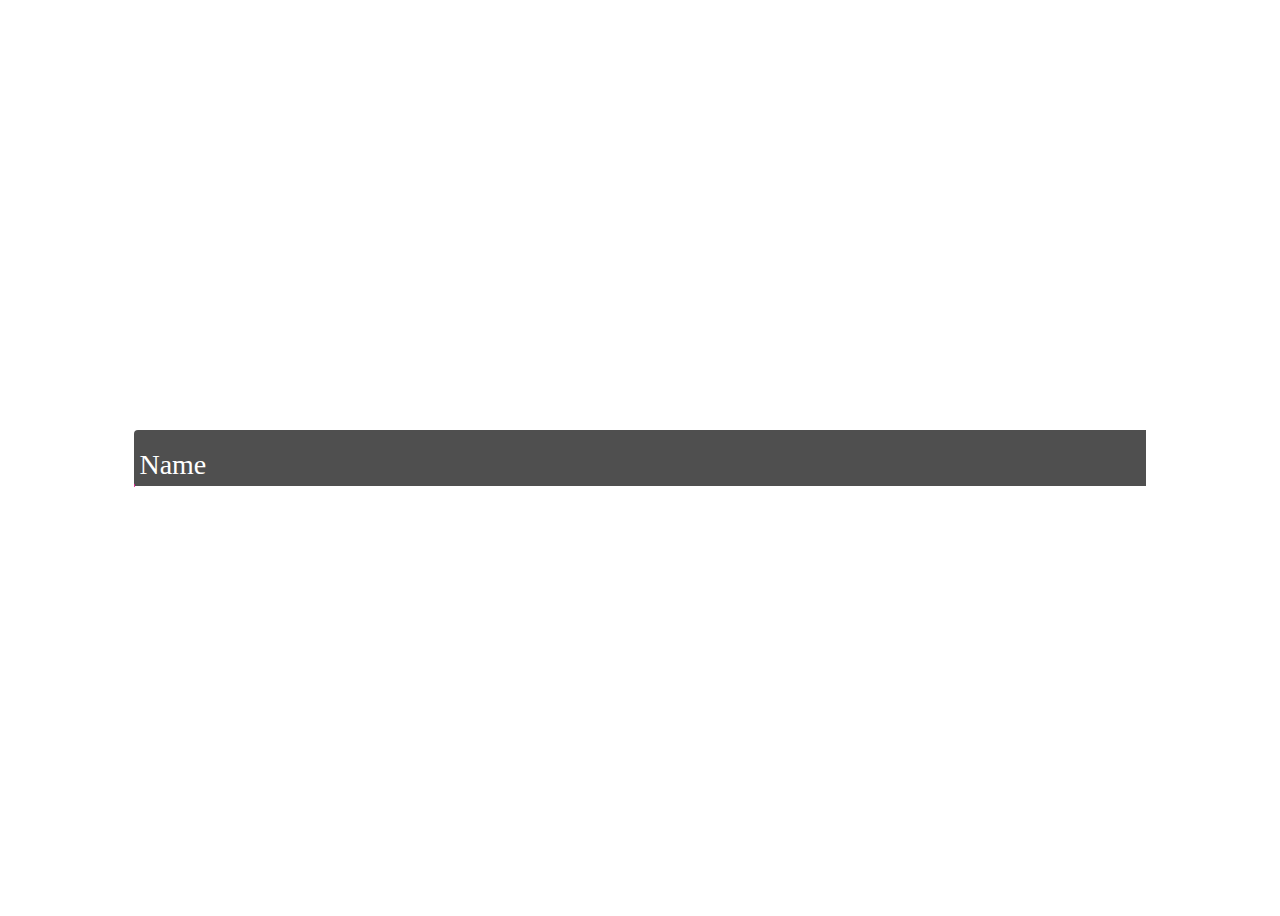
<file: teste.html>
<!DOCTYPE html>
<html lang="en">
<head>
    <meta charset="UTF-8">
    <meta name="viewport" content="width=device-width, initial-scale=1.0">
    <title>Document</title>
</head>
<body>
    <form>
        <input name="name" autocomplete="off" required />
        <label for="name">
          <span>Name</span>
        </label>
      </form>
</body>
</html>

<style>
    body {
  display: flex;
  align-items: center;
  justify-content: center;
  height: 100vh;
}

form {
  overflow: hidden;
  position: relative;
  width: 80%;
}

input {
  color: #fff;
  font-size: 28px;
  width: 100%;
  padding: 20px 5px 5px;
  background-color: #4f4f4f;
  border: none;
  border-radius: 4px;
}

label {
  color: #fff;
  position: absolute;
  left: 0;
  bottom: 0;
  width: 100%;
  height: 100%;
  pointer-events: none;
  border-bottom: 1px solid #ffffff;
}

span {
  position: absolute;
  bottom: 5px;
  left: 5px;
  font-size: 28px;
  transition: all 0.3s ease;
}

label::after {
  content: "";
  position: absolute;
  left: 0;
  bottom: -1px;
  width: 100%;
  height: 100%;
  border-bottom: 3px solid #e0138c;
  transform: translateX(-100%);
  transition: all 0.3s ease;
}

input:focus + label span,
input:valid + label span {
  transform: translateY(-150%);
  font-size: 14px;
  bottom: 10px;
  color: #e0138c;
}

input:focus + label::after,
input:valid + label::after {
  transform: translateX(0%);
}
</style>
</file>
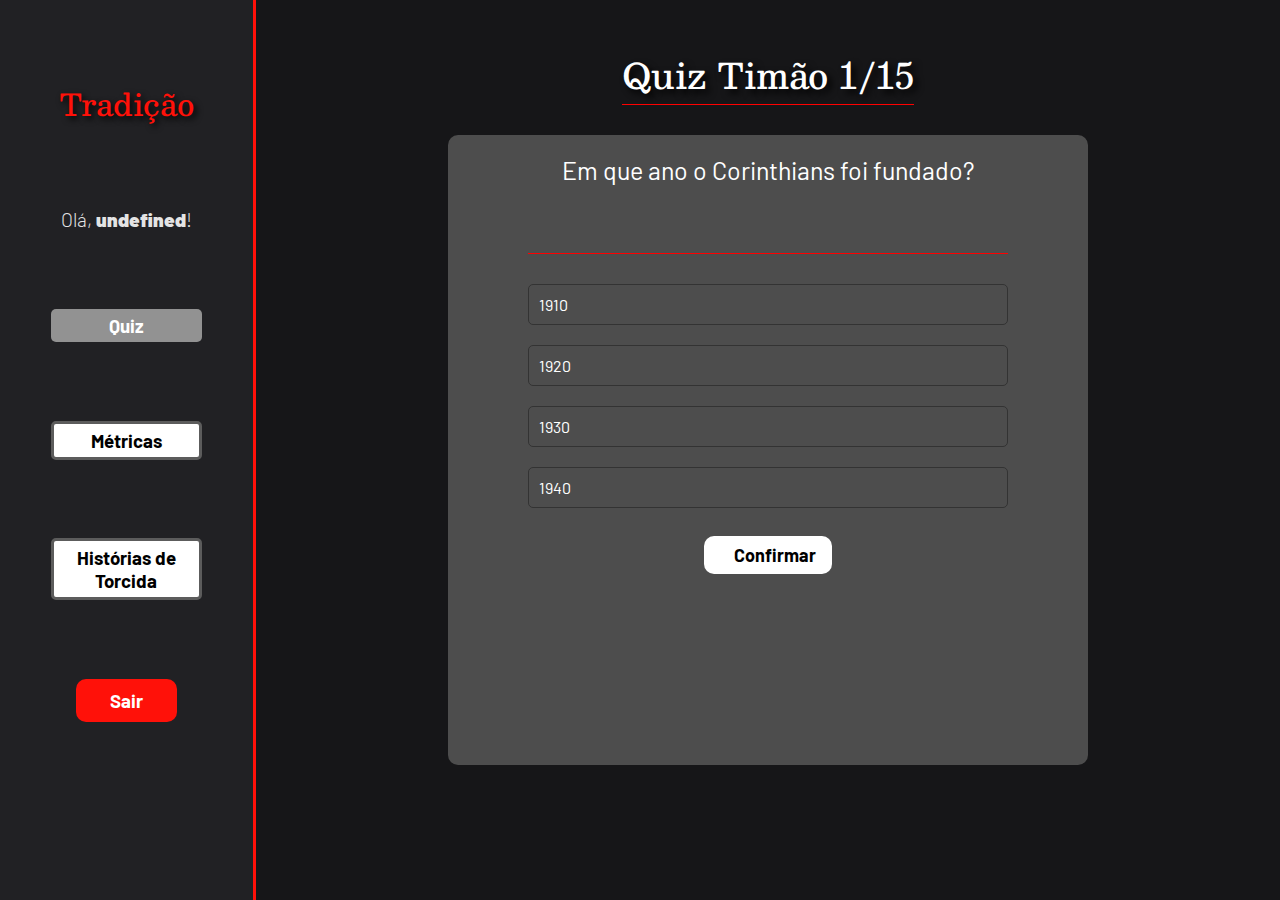
<file: public/dashboard/quiz.html>
<!DOCTYPE html>
<html lang="pt-br">

<head>
    <link rel="shortcut icon" href="https://assets.coingecko.com/coins/images/17998/large/XMRckIDaOnwFhFWEkrOHxrV1JhkI1JM5X4Y6LI5v.png?1696517515" type="image/x-icon">
    <meta charset="UTF-8">
    <meta http-equiv="X-UA-Compatible" content="IE=edge">
    <meta name="viewport" content="width=device-width, initial-scale=1.0">
    <title>Tradição | Quiz</title>


    <link rel="stylesheet" href="../styles/dashboards.css">
    <link rel="stylesheet" href="../styles/estilo.css" />
    <link rel="stylesheet" href="../styles/styleInst.css" />

    <script src="../scripts/sessao.js"></script>
    <script src="../scripts/alerta.js"></script>
    <link rel="preconnect" href="https://fonts.gstatic.com">
    <link
        href="https://fonts.googleapis.com/css2?family=Exo+2:ital,wght@0,100;0,200;0,300;0,400;0,500;0,600;0,700;0,800;0,900;1,100;1,200;1,300;1,400;1,500;1,600;1,700;1,800;1,900&display=swap"
        rel="stylesheet">
</head>

<body>

    <div class="janela">

        <div class="header-left dash-header">

            <h1 class="titulos">Tradição</h1>

            <div class="hello">
                <h3>Olá, <span id="b_usuario">usuário</span>!</h3>
            </div>

            <div class="btn-nav">
                <h3>Quiz</h3>
            </div>

            <div class="btn-nav-white">
                <a href="./metricas.html">
                    <h3>Métricas</h3>
                </a>
            </div>

            <div class="btn-nav-white">
                <a href="./mural.html">
                    <h3>Histórias de Torcida</h3>
                </a>
            </div>

            <div class="btn-logout" onclick="limparSessao()">
                <h3>Sair</h3>
            </div>

        </div>

        <div class="dash">
            <div class="titulos">
                <span id="tituloQuiz">titulo do quiz</span>
            </div>
            <div class="main">
                <div class="container" id="quiz-container">
                    <div class="questao" id="questao">Pergunta X</div>
                    <div class="opcao" onclick="selecionarOpcao(0)">Alternativa 1</div>
                    <div class="opcao" onclick="selecionarOpcao(1)">Alternativa 2</div>
                    <div class="opcao" onclick="selecionarOpcao(2)">Alternativa 3</div>
                    <div class="opcao" onclick="selecionarOpcao(3)">Alternativa 4</div>
                    <button class="btn" onclick="confirmarResposta()">Confirmar</button>
                </div>
                <div id="resultado" style="display: none;"></div>

            </div>

    </div>

</body>

<script>
        b_usuario.innerHTML = sessionStorage.NOME_USUARIO;

        //array lista de questao com diversos objetos dentro 
        //dentro do objeto existe tambem arrays, opcoes e a resposta correta
        const listaQuestoes = [                                
            { questao: "Em que ano o Corinthians foi fundado?", opcoes: ["1910", "1920", "1930", "1940"], respostaCorreta: 0 },
            { questao: "Qual é o estádio do Corinthians?", opcoes: ["Morumbi", "Maracanã", "Neo Química Arena", "Pacaembu"], respostaCorreta: 2 },
            { questao: "Qual é o mascote do Corinthians?", opcoes: ["Urubu", "Gavião", "Leão", "Tigre"], respostaCorreta: 1 },
            { questao: "Em qual cidade o Corinthians foi fundado?", opcoes: ["Rio de Janeiro", "Campinas", "Santos", "São Paulo"], respostaCorreta: 3 },
            { questao: "Quem foi o primeiro ídolo do Corinthians?", opcoes: ["Pelé", "Sócrates", "Neco", "Rivelino"], respostaCorreta: 2 },
            { questao: "Quantos títulos da Libertadores o Corinthians possui?", opcoes: ["0", "1", "2", "3"], respostaCorreta: 1 },
            { questao: "Em que ano o Corinthians conquistou seu primeiro Mundial de Clubes?", opcoes: ["2000", "2012", "2015", "1999"], respostaCorreta: 0 },
            { questao: "Qual é o maior rival do Corinthians?", opcoes: ["São Paulo", "Palmeiras", "Santos", "Flamengo"], respostaCorreta: 1 },
            { questao: "Qual é a cor tradicional do uniforme do Corinthians?", opcoes: ["Verde", "Vermelho", "Preto e Branco", "Azul"], respostaCorreta: 2 },
            { questao: "Qual jogador é conhecido como Doutor e ídolo do Corinthians?", opcoes: ["Sócrates", "Pelé", "Garrincha", "Zico"], respostaCorreta: 0 },
            { questao: "Em que ano o Corinthians foi campeão invicto da Libertadores?", opcoes: ["2000", "2012", "2010", "1999"], respostaCorreta: 1 },
            { questao: "Quem foi o treinador do Corinthians na conquista da Libertadores de 2012?", opcoes: ["Tite", "Luxemburgo", "Muricy", "Felipão"], respostaCorreta: 0 },
            { questao: "Qual destes jogadores nunca jogou no Corinthians?", opcoes: ["Neto", "Tevez", "Romário", "Ronaldo"], respostaCorreta: 2 },
            { questao: "Quantas vezes o Corinthians foi campeão brasileiro até 2024?", opcoes: ["5", "7", "6", "8"], respostaCorreta: 1 },
            { questao: "Qual jogador argentino marcou história com a camisa 10 do Corinthians?", opcoes: ["Maradona", "Tevez", "Verón", "Sorín"], respostaCorreta: 1 }
        ];

        let questaoAtual = 0;
        let qtdAcertos = 0;
        let selectedOpcao = null;
        tituloQuiz.innerHTML = `Quiz Timão ${questaoAtual+1}/${listaQuestoes.length}`

        //funcao para atualizar as questoes
        function attQuestoes() {

            //troca da pergunta de acordo com a questao atual, variavel
            document.getElementById("questao").innerText = listaQuestoes[questaoAtual].questao;

            //capta todos as opcoes do HTML
            const opcoes = document.querySelectorAll(".opcao");

            //percorre todos itens do array opcoes e troca de acordo com a questao atual e remove a classe do selected
            opcoes.forEach((opcao, i) => {
                opcao.innerText = listaQuestoes[questaoAtual].opcoes[i];
                opcao.classList.remove("selected"); 
            });

            selectedOpcao = null; //a cada troca volta a opcao selecionada para nula
        }

        //funcao identifica opcao selecionada e coloca classe para estilização
        function selecionarOpcao(i) {
            const opcoes = document.querySelectorAll(".opcao");

            opcoes.forEach(opcao => opcao.classList.remove("selected")); //percorre as opcoes no html e remove caso outra seja selecionada

            opcoes[i].classList.add("selected");
            selectedOpcao = i; //atribui a opção selecionada
        }

        //funcao que confirma a resposta selecionada
        function confirmarResposta() {
            if (selectedOpcao === null) {
                alert("Escolha uma opção antes de confirmar!");
                return;
            }

            //checa se a opçao selecionada é igual a resposta correta da questao atual
            if (selectedOpcao === listaQuestoes[questaoAtual].respostaCorreta) { 
                qtdAcertos++;
            }

            questaoAtual++; //passando para proxima questao
            tituloQuiz.innerHTML = `Quiz Timão ${questaoAtual+1}/${listaQuestoes.length}`



            if (questaoAtual < listaQuestoes.length) { //checando se há perguntas ainda, caso contrario exibe o resultado
                attQuestoes();
            } else {
                exibirResultado();
            }
        }


        //FUNÇÃO PARA MANDAR PONTOS AO BACKEND
        function cadastrarPontos(pontos) {
        const idUsuario = sessionStorage.ID_USUARIO; 
        sessionStorage.Pontos = pontos //ARMAZENANDO QTD DE PTS DO USUARIO NA SessionStorage
        
        //envia o cadastrar pontos
        fetch("/quiz/cadastrarPontos", {
        method: "POST",
        headers: {
        "Content-Type": "application/json",
        },
        body: JSON.stringify({ pontos: pontos, idUsuario: idUsuario }), //atribuindo valor ao json, pontos
        })
        .then((response) => response.json())
        .then((data) => {
        console.log("QtdAcertos cadastrados com sucesso:", data);
        })
        .catch((error) => {
        console.error("Erro ao cadastrar QtdAcertos:", error);
        });
    };


        function exibirResultado() {
            document.getElementById("quiz-container").style.display = "none"; //some com conteudo do quiz

            //modifica o conteudo do resultado e coloca ele como visivel
            let msg = ''
            let imgSrc = ''

            if(qtdAcertos <=5){
                msg = 'Da para melhorar... | Jogador: Pedro Raul!'
                imgSrc='../assets/imgs/pedroRaul.jpg'
            }else if(qtdAcertos <= 8){
                msg = 'Foi razoável.. | Jogador: Carrillo!'
                imgSrc='../assets/imgs/carrillo.jpg'
            }else if(qtdAcertos <= 11){
                msg = 'Foi muito bem! | Jogador: Romero!'
                imgSrc='../assets/imgs/romero.jpg'
            }else if(qtdAcertos <= 14){
                msg = 'Amassou! | Jogador: Yuri Alberto!'
                imgSrc='../assets/imgs/yuri.jpg'
            }else if(qtdAcertos == 15){
                msg = 'É o melhor de todos! | Jogador: Garroo!'
                imgSrc='../assets/imgs/garro.webp'
            }

            document.getElementById("resultado").innerHTML = `Você acertou ${qtdAcertos} de ${listaQuestoes.length} perguntas!<br>
                                                             <img src= "${imgSrc}"><br>
                                                             ${msg}<br>
                                                            <button class="btn" onclick="window.location.reload()">Refazer quiz</button>`;

            document.getElementById("resultado").style.display = "block"; 

            //cadastra a qtd de acertos, funcao
            cadastrarPontos(qtdAcertos)
            tituloQuiz.innerHTML = `Quiz Timão`
        }

        attQuestoes(); //atualizando questao sempre que é respondido alguma



    
</script>

   



</html>
</file>
<file: public/styles/dashboards.css>
/* pagina mural */

@import url('https://fonts.googleapis.com/css2?family=Barlow:ital,wght@0,100;0,200;0,300;0,400;0,500;0,600;0,700;0,800;0,900;1,100;1,200;1,300;1,400;1,500;1,600;1,700;1,800;1,900&display=swap');

body {
  margin: 0;
  padding: 0;
  
}

.label-captura {
  display: flex;
  justify-content: center;
}


/* pagina historia */
.dash-right .avisos {
  width: 100%;
  color: rgb(255, 255, 255);
  
}

.btns{
  display: flex;
  margin-top: 2vh;
  gap: 20px;
}


.dash-right .avisos .container {
  margin-top: 10vh;
  display: flex;
  flex-direction: column;
  align-items: center;
  gap: 10px;
}

.dash-right .avisos .container .div-form {
  width: 95%;
}

.dash-right .avisos .container .div-form #form_postagem {
  width: 95%;
}

.dash-right .avisos .div-form label {
  width: 95%;
}

.dash-right .avisos .div-form input {
  width: 100%;
  border: 3px solid #4d4d4d;
  color: white;
  background-color: rgb(65, 65, 65);
  border-radius: 5px;
}

.dash-right .avisos .div-form textarea {
  width: 100%;
  border: 3px solid #4d4d4d;
  color: white;
  background-color: rgb(65, 65, 65);
  border-radius: 5px;
}

.dash-right .avisos .div-form button {
  cursor: pointer;
  font-family: 'Barlow', 'Segoe UI', 'Segoe UI', Tahoma, Geneva, Verdana, sans-serif;
  border: 0;
  border-radius: 5px;
  font-weight: 600;
  font-size: 18px;
  padding: 10px 15px;
  color: white;
  background-color: #615e5e;
  width: 120px;
  transition: all 0.3s;
}

.dash-right .avisos .div-form button:hover {
  transform: scale(1.05);
  background-color: #FF1109;
  transition: all 0.3s;
}

.publicacao-btn-editar {
  cursor: pointer;
  font-family: 'Barlow', 'Segoe UI', 'Segoe UI', Tahoma, Geneva, Verdana, sans-serif;
  border: 0;
  border-radius: 5px;
  font-weight: 600;
  font-size: 14px;
  padding: 5px 8px;
  color: white;
  background-color: #615e5e;
  width: 80px;
  transition: all 0.3s;
}

.publicacao-btn-editar:hover {
  transform: scale(1.05);
  background-color: #FF1109;
  transition: all 0.3s;
}

.publicacao {
  display: flex;
  flex-wrap: wrap;
  align-content: stretch;
  flex-direction: column;
  justify-content: center;
  align-items: stretch;
  border-bottom: 3px solid #FF1109;
  padding: 20px;
}

.publicacao>*:not(:last-child) {
  padding: 0 0 10px 0;
}

.div-results {
  width: 100%;
}

.div-results .feed-container {
  background-color: #212124;
  border-radius: 5px;
  margin-bottom: 80px;
}

.div-buttons {
  display: flex;
  justify-content: flex-end;
}

.div-buttons>* {
  margin-left: 30px;
}

/* pagina graficos */

.dash-header {
  background-color: #212124;
}

.dash {
  width: 80%;
  position: relative;
  top: 0;
  left: 20%;
  background-color: #161618;
  height: 100vh;
  overflow: auto;
}



/* PAGINA DOS GRÁFICOS 2023 */

.janela {
  display: flex;
  /* width: 100vw; */
}

.header-left a {
  text-decoration: none;
  color: white;
}

.header-left {
  position: fixed;
  top: 0;
  left: 0;
  z-index: 999;
  height: 100vh;
  width: 20%;
  display: flex;
  flex-direction: column;
  justify-content: space-evenly;
  align-items: center;
  border-right: 3px solid #FF1109;
  background-color: #212124;
}

.dash-right {
  display: flex;
  width: 70%;
  height: fit-content;
  background-color: #161618;
  position: relative;
  top: 0;
  left: 25%;
  height: 100vh;
  overflow: auto;
}

.header-left h1 {
  color: #FF1109;
  font-size: 30px;
}



.hello {
  width: 100%;
  display: flex;
  justify-content: center;
}

.hello h3 {
  color: #e4e4e4;
  font-weight: 300;
  font-size: 1.2rem;
}

.hello h3 span {
  font-weight: 1000;
}

.btn-nav {
  width: 60%;
  color: white;
  background-color: rgb(146, 146, 146);
  border-radius: 5px;
  text-align: center;
  padding: 2% 5%;
}



.btn-nav-white {
  width: 60%;
  background-color: rgb(255, 255, 255);
  border: 3px solid #5c5c5c;
  border-radius: 5px;
  text-align: center;
  padding: 2% 5%;
  transition: all 0.3s;

}

.btn-nav-white:hover{
  transform: scale(1.05);
  transition: all 0.3s;
}

.btn-nav-white h3 {
  color: black;
  padding: 0;
  margin: 0;
}

.btn-nav h3,
.btn-logout h3 {
  margin: 0;
  padding: 0;
}

.btn-logout {
  margin: 0;
  padding: 0;
  width: 40%;
  background-color: #FF1109;
  color: white;
  border-radius: 10px;
  text-align: center;
  padding: 10px 15px;
  margin-bottom: 100px;
  cursor: pointer;
  transition: all 0.3s;

}

.btn-logout:hover{
  transform: scale(1.05);
  transition: all 0.3s;
}

/* QUIZ */


.janela .dash{
  display: flex;
  gap: 30px;
  flex-direction: column;
  align-items: center;
  
}

.janela .dash .titulos{
  margin-top: 5vh;
  border-bottom: solid 1px red;
}

.main{
  width: 50vw;
  height: 70vh;
  padding: 20px;
  background-color: #4d4d4d;
  border-radius: 10px;
}

.main .btn{
  width: 10vw;
  margin-top: 2vh;
}

.main .container{
  display: flex;
  flex-direction: column;
  justify-content: center;
}

.questao {
  display: flex;
  height: 11vh;
  justify-content: center;
  border-bottom: solid 1px red;
  font-size: 25px;
  margin-bottom: 20px;
}
.opcao {
  padding: 10px;
  margin: 10px 0;
  border: 1px solid #333;
  border-radius: 5px;
  cursor: pointer;
  transition: all 0.3s;
}

.opcao:hover{
  transform: scale(1.02);
  transition: all 0.3s;
}

.opcao.selected {
  background-color: #FF1109;
  color: white;
  transition: all 0.2s;
  border: solid 2px black ;
}

#resultado{
  display: flex;
  font-size: 30px;
  text-align: center;
  margin-top: 5vh;
}

#resultado .btn{
  width: 15vw;
}

#resultado img{
  width: 200px;
  margin-top: 2vh;
  border-radius: 5px;
  border: solid 1px black
}

/* METRICAS */
.metricas{
  display: flex;
  width: 100%;
  height: 100%;
  padding: 0px 30px;
  flex-direction: column;
}

#userSpan{
  color: rgb(228, 227, 227);
  font-weight: 100;
}

#tituloMetrica{
  font-size: 25px;
}

.kpis{
  display: flex;
  justify-content: center;
  text-align: center;
  
  gap: 100px;
}

.kpiIndividual{
  display: flex;
  padding: 10px;
  gap: 10px;
  flex-direction: column;
  margin-top: 2vh;
  width: 25vw;
  height: 22vh;
  border: solid 2px black;
  border-radius: 10px;
  background-color: rgb(146, 146, 146);
  box-shadow: 10px 10px rgba(0, 0, 0);  
}

.kpiIndividual .tituloKpi{
  font-size: 15px;
  font-weight: 800;
  
}

.kpiIndividual .numKpi{
  font-size: 40px;
  color: rgb(37, 37, 37);
  text-shadow: none;
  font-weight: 800;
}

#pontuacaoAtual{
  margin-top: 3vh;
}

.graficos{
  display: flex;
  justify-content: center;
  height: 100%;
}

.graficos .titulos{
  font-size: 20px;
  width: 20vw;
  text-align: center;
}

.grafico2{
  display: flex;
  flex-direction: column;
  align-items: center;
  
}

.chartIdv{
  width: 40vw;
  margin-top: 3vh;
  background-color: rgb(255, 255, 255);
  border-radius: 10px;
}
</file>
<file: public/styles/estilo.css>
@import url('https://fonts.googleapis.com/css2?family=Barlow:ital,wght@0,100;0,200;0,300;0,400;0,500;0,600;0,700;0,800;0,900;1,100;1,200;1,300;1,400;1,500;1,600;1,700;1,800;1,900&display=swap');

body {
  margin: 0;
  padding: 0;
  font-family: 'Barlow', 'Segoe UI', 'Segoe UI', Tahoma, Geneva, Verdana, sans-serif;
  background-color: #121212;
}

:root {
  --tamanho-header: 80px;
  --tamanho-banner: calc(100vh - var(--tamanho-header) - var(--tamanho-footer) - 2px);
  --tamanho-simulador: calc(100vh - var(--tamanho-header) - var(--tamanho-footer) - 2px);
  --tamanho-login: calc(100vh - var(--tamanho-header) - var(--tamanho-footer) - 2px);
  --tamanho-footer: 65px;
}

.container {
  display: flex;
  width: 80%;
  margin: auto;
}

.header {
  height: var(--tamanho-header);
  border-bottom: 2px solid #32b9cd;
}

.header .container {
  justify-content: space-between;
  align-items: center;
  height: 100%;
}

.header a {
  text-decoration: none;
  color: #e3b062;
}

.agora {
  font-weight: 800;
}

.navbar {
  width: 300px;
  display: flex;
  align-items: center;
  justify-content: space-between;
  list-style: none;
  color: #e3b062;
}

.titulo {
  color: #32b9cd;
  width: fit-content;
  font-weight: 500;
}

.header h1 {
  margin: 0;
}

/* BANNER */

.banner {
  height: var(--tamanho-banner);
  color: white;
  background-image: url('../assets/imgs/bg-jelly-fish-para-home.png');
  background-size: cover;
}

.banner .container {
  justify-content: center;
  align-items: center;
  height: 100%;
}

.banner .container p {
  width: 50%;
  margin: 0;
  padding: 0;
  font-size: 36px;
}

.banner .container span {
  font-weight: 800;
}

/* MISSÃO VISÃO VALORES */

.social {
  background-color: #e5e5e5;
  display: flex;
}

.social .container {
  justify-content: center;
}

.box img {
  width: 170px;
}

.social .container .boxes {
  display: flex;
  justify-content: space-between;
  width: 100%;
  padding: 30px 0;
}

.social p {
  text-align: center;
}

.box {
  display: flex;
  flex-direction: column;
  align-items: center;
}

/* FOOTER */

.footer {
  background-color: #32b9cd;
  height: 150px;
  color: #fff;
  display: flex;
  font-size: 15px;
}

.footer .container {
  justify-content: center;
  text-align: center;
}

.footer .container .version {
  font-size: 12px;
}

/* LOGIN */

.login {
  height: var(--tamanho-login);
  background-image: url('../assets/imgs/bg-jelly-fish-para-home.png');
  background-size: cover;
}

.login .container {
  justify-content: center;
  align-items: center;
  height: 100%;
}

.card {
  width: 50%;
  background-color: #e5e5e5;
  border-radius: 10px;
  display: flex;
  align-items: center;
  justify-content: space-evenly;
  color: palevioletred;
  flex-direction: column;
  height: fit-content;
  padding: 20px 0;
}

.card h2 {
  margin: 0;
  font-size: 30px;
}

.formulario {
  display: flex;
  height: 90%;
  width: 80%;
  justify-content: space-around;
  flex-direction: column;
}

.formulario span {
  font-size: 15px;
  font-weight: 800;
}

.formulario input {
  border: 2px solid #32b9cd;
  text-align: center;
  border-radius: 10px;
  margin: 0;
}

.formulario select {
  border: 2px solid #32b9cd;
  background-color: white;
  color: gray;
  height: 36px;
  text-align: center;
  border-radius: 10px;
  margin: 0;
}

.campo {
  display: flex;
  flex-direction: column;
  justify-content: start;
  padding: 5px 0;
}

.botao {
  cursor: pointer;
  font-family: "Barlow", sans-serif;
  border: 0;
  border-radius: 5px;
  font-weight: 600;
  font-size: 18px;
  color: #fff;
  background-color: #ED145B;
  width: 120px;
  height: 30px;
  align-self: center;
  margin-top: 20px;
}

.loading-div {
  width: 50px;
  display: none;
}

.loading-div img {
  height: 50px;
  width: 50px;
}

#div_erros_login {
  display: none
}

/* FORMULARIO */

.alerta_erro{
  display: flex;
  justify-content: flex-end;
}

.card_erro {
  display: none;
  background-color: #fff;
  color: black;
  width: 230px;
  position: fixed;
  border-radius: 4px;
  border: #ED145B 3px solid;
  padding: 10px;
  margin-right: 10%;
}

.card_erro #mensagem_erro{
  font-weight: 500;
  font-size: 20px;
}

.formulario .tipo_campo {
  font-size: 20px;
  font-weight: 600 !important;
}

.formulario {
  display: flex;
  flex-direction: column;
}

input {
  margin-bottom: 10px;
  border: 2px solid #5e5e5e;
  background-color: #aaaaaa;
  padding: 10px;
  text-align: center;
  border-radius: 10px;
}

.btn {
  font-family: "Barlow", sans-serif;
  border: 0;
  border-radius: 5px;
  font-weight: 600;
  font-size: 18px;
  padding: 10px 15px;
  color: white;
  background-color: #ED145B;
  width: 120px;
  align-self: center;
  margin-top: 5px;
}

.loading-div {
  width: 50px;
  margin: auto;
  display: none;
}

.loading-div img {
  height: 50px;
  width: 50px;
}

/* SIMULADOR */

.simulador {
  color: white;
}

.simulador .container {
  flex-direction: column;
  overflow: scroll; 
  height: var(--tamanho-simulador);
}

/* ALERTA */

#alerta {
  position: absolute;
  right: 0;
  bottom: 0;
}

.mensagem-alarme {
  background-color: white;
  border-radius: 5px;
  width: 300px;
  height: 80px;
  margin: 10px;
  padding: 10px 0;
  display: flex;
  justify-content: space-evenly;
  align-items: center;
}

.mensagem-alarme h3 {
  font-size: 14px;
  margin: 0;
}

.mensagem-alarme .informacao {
  width: 66%;
}

.alarme-sino {
  width: 48px;
  height: 48px;
  animation-name: bell;
  animation-duration: 4s;
  background-image: url('https://cdn-icons-png.flaticon.com/512/1157/1157000.png');
  background-size: cover;
  animation-iteration-count: infinite;
}

@keyframes bell {
  0%   {transform: rotate(25deg)}
  25%  {transform: rotate(-25deg)}
  50%  {transform: rotate(25deg)}
  75%  {transform: rotate(-25deg)}
  100% {transform: rotate(25deg)}
}
</file>
<file: public/styles/styleInst.css>
@import url('https://fonts.googleapis.com/css2?family=Barlow:wght@100;200;300;400;500;600;700;800;900&family=JetBrains+Mono:wght@100;200;300;400;500;600;700;800&display=swap');
@import url('https://fonts.googleapis.com/css2?family=Barlow:ital,wght@0,100;0,200;0,300;0,400;0,500;0,600;0,700;0,800;1,100;1,200;1,300;1,400;1,500;1,600;1,700;1,800&family=Besley:ital,wght@0,400..900;1,400..900&family=JetBrains+Mono:ital,wght@0,100..800;1,100..800&display=swap');

* {
    margin: 0;
    padding: 0;
    box-sizing: border-box;
}

html{
    scroll-behavior: smooth;
}

body {
    background-color: #121212;
    color: white;
}

.textos {
    font-family: 'JetBrains Mono', monospace; 
    font-size: 18px;
    color: white; 
    text-shadow: black 0.1em 0.1em 0.2em;
}


.titulos {
    font-family: "Besley", serif;
    font-size: 35px;
    font-weight: 500;
    color: white; 
    text-shadow: black 0.1em 0.1em 0.2em;
}

.red {
    color: #FF1109;
}

.subtitulo {
    color: white; 
    text-shadow: black 0.1em 0.1em 0.2em;
}



/* MAIN PAGE */
#mainPage {
    height: 110vh;
    background-image: url('../assets/imgs/bkgMain.jpg');
    background-size: 100%;
    background-repeat: no-repeat;
    background-position-y: -50px;
    
}

#mainPage::before {
    content: "";
    position: absolute;
    top: 0;
    left: 0;
    width: 100%;
    height: 110vh;
    background-color: rgba(0, 0, 0, 0.7);
    z-index: 1;
}

#mainPage .container {
    position: relative;
    z-index: 2;
}
.header {
    width: 100%;
    height: 12vh;
    z-index: 3;
    position: fixed;
    background-color: rgba(0, 0, 0, 0.795);
}

.header .btn{
    background-color: rgba(255, 255, 255, 0.658);
}

.header .container {
    display: flex;
    width: 100%;
    padding: 0 20px;
    justify-content: space-between;
    align-items: center;
    height: 100%;
}

.logo img {
    width: 110px;
    height: auto;
    transition: transform 0.3s;
}

.logo img:hover{
    transform: scale(1.1);
    transition: transform 0.3s;
}

nav {
    display: flex;
    justify-content: center;
}

#secoes {
    display: flex;
    gap: 50px;
    list-style: none;
}

#secoes li a {
    color: white;
    text-decoration: none;
}

#secoes li a:hover {
    color: #FF1109;
    transition: color 0.3s;
}

.buttons {
    display: flex;
    gap: 30px;
}

.btn {
    padding: 8px 30px;
    border: none;
    background-color: white;
    border-radius: 10px;
    color: black;
    cursor: pointer;
    font-weight: bold;
    transition: transform 0.3s;
}

.btn:hover {
    transform: scale(1.1);
    transition: all 0.3s;
    background-color: #FF1109;
   

}

.banner {
    display: flex;
    width: 100%;
    height: 88vh;
    align-items: center;
}

.banner .container {
    margin-left: 40px;
    width: 600px;
    margin-top: 130px;
}

/* PAGE HISTORIA */
#historiaPage {
    display: flex;
    justify-content: center;
    align-items: center;
    height: 110vh;
    background-image: url('../assets/imgs/dragao\ SCCP.png');
    background-size: 83%;
    background-position: 5vw;
    background-position-y: 50px;
    background-repeat: no-repeat;
    color: white;
    text-align: center;
    padding: 0 20px;
    position: relative; 
}

#historiaPage::before {
    content: "";
    position: absolute;
    top: 0;
    left: 0;
    width: 100%;
    height: 100%;
    background-color: rgba(0, 0, 0, 0.6);
    z-index: 1;
}

#historiaPage .container {
    max-width: 70%;
    position: relative; 
    z-index: 2; 
}

#historiaPage .red {
    font-size: 25px;
}

#historiaPage .subtitulo {
    font-size: 40px;
    margin-top: 5px;
}

#historiaPage .descricao {
    font-size: 18px;
    line-height: 1.6;
    margin-top: 20px;
}

/* TORCIDA PAGE */
#torcidaPage {
    display: flex;
    flex-direction: column;
    justify-content: center;
    align-items: center;
    height: 110vh;
    text-align: center;
    padding: 0 20px;
    position: relative; 
}



#torcidaPage .container {
    display: flex;
    margin-top: 50px;
    max-width: 80%;

}

#torcidaPage .subtitulo {
    font-size: 40px;
    margin-top: 5px;
}

#torcidaPage .red {
    font-size: 25px;
}

#torcidaPage .descricao {
    text-align: justify;
    margin-left: 50px;
}

#torcidaPage img {
    border-radius: 30px;
    box-shadow: 20px 30px rgba(0, 0, 0, 0.5);  
}



#torcidaPage button {
    margin-top: 40px;
    width: 200px;
}

/* PAGE DEMOCRACIA */

#democraciaPage {
    display: flex;
    justify-content: center;
    height: 110vh;
    background-image: url('../assets/imgs/democracia2.jpeg');
    background-size: cover;
    background-repeat: no-repeat;
    text-align: center;
    position: relative; 

}

#democraciaPage::before {
    content: "";
    position: absolute;
    top: 0;
    left: 0;
    width: 100%;
    height: 100%;
    background-color: rgba(8, 8, 8, 0.7);
    z-index: 1;
}

#democraciaPage .container {
    display: flex;
    flex-direction: column;
    align-items: center;
    margin-top: 70px;
    max-width: 80%;
    position: relative; 
    z-index: 2; 
}

#democraciaPage .red {
    font-size: 25px;
}

#democraciaPage .subtitulo {
    font-size: 40px;
    margin-top: 2px;
}

#democraciaPage .descricao {
    font-size: 16px;
    line-height: 1.6;
    margin-top: 20px;
}

.valoresImg{
    display: flex;
    width: 100%;
    align-items: center;
    justify-content: center;
    margin-top: 120px;
    gap: 30px;
}

.valor{
    display: flex;
    flex-direction: column;
    justify-content: center;
    width: 20vw;
    height: 20vh;
    align-items: center;
}

#democraciaPage img{
    transform: scale(1.1);
    transition: transform 0.3s;
}

#democraciaPage img:hover{
    transform: scale(1.2);
    transition: transform 0.3s;
}



/* SEÇÃO SOCIEDADE */

#sociedadePage {
    display: flex;
    justify-content: center;
    height: 115vh;
    text-align: center;
    padding: 0 20px;
    position: relative; 

}

#sociedadePage .container {
    display: flex;
    flex-direction: column;
    align-items: center;
    text-align: justify;
    margin-top: 70px;
    max-width: 80%;
    position: relative; 
    z-index: 2; 
}

#sociedadePage .red {
    font-size: 25px;
}

#sociedadePage .subtitulo {
    font-size: 40px;
    margin-top: 2px;
}

#sociedadePage .descricao {
    font-size: 16px;
    line-height: 1.6;
    margin-top: 20px;
}

.valoresCards{
    display: flex;
    width: 100%;
    height: 55vh;
    align-items: center;
    justify-content: center;
    margin-top: 30px;
    gap: 60px;
}


/* PRESET CARD GIRAR */
.card{
    display: flex;
    flex-direction: column;
    justify-content: center;
    width: 20vw;
    height: 100%;
    align-items: center;
    background-color: rgba(0, 0, 0, 0.192);
    border-radius: 10px;
    transform-style: preserve-3d;
    transition: all 1s;   
    box-shadow: 15px 10px rgba(0, 0, 0, 0.5);  

}

.card:hover{
    cursor: pointer;

}



.face{
    width: 20vw;
    height: 100%;
    display: flex;
    justify-content: center;
    align-items: center;  
    position: absolute;
    border-radius: 10px;
}


.front{
    background-color: #2b2b2b;
    transform: rotateY(180deg);
}



.back{
    display: flex;
    align-items: initial;
    background-color:#2b2b2b;
    backface-visibility: hidden;
}

.textoCard{
    padding: 10px;
    text-align: center;
}

.textoCard .titulos{
    font-size: 15px;
    text-align: center;
}

.textoCard .titulos .red{
    font-size: 15px;
    text-align: center;
}

.textoCard .textos{
    font-size: 15px;
    text-align: justify;
    margin: 2px;
}

.flip{
    transform: rotateY(180deg);
}


/* SEÇÃO SOBRE */
#sobrePage {
    display: flex;
    flex-direction: column;
    background-color: #0e0d0d;
    justify-content: center;
    align-items: center;
    height: 110vh;
    text-align: center;
    position: relative; 
}



#sobrePage .container {
    display: flex;
    margin-top: 50px;
    max-width: 80%;
    gap: 60px;

}

#sobrePage .subtitulo {
    font-size: 40px;
    margin-top: 5px;
}

#sobrePage .red {
    font-size: 25px;
}

#sobrePage .descricao {
    text-align: justify;
    padding: 20px;
    font-size: 15px;
}

#sobrePage img {
    width: 25vw;
    border-radius: 30px;
    box-shadow: 20px 30px rgba(0, 0, 0, 0.5);  
}

#sobrePage .textoDescritivo{
    display: flex;
    background-color: #2b2b2b;
    justify-content: center;
    border-radius: 10px;
}




#sobrePage button {
    margin-top: 40px;
    width: 200px;
}

.footer{
    display: flex;
    justify-content: center;
    align-items: center;
    background-color: white;
    width: 100%;
    height: 12vh;
    gap: 200px;
}

.footer .textos{
    color: black;
    font-size: 15px;
}

.footer img{
    width: 50px;
    transition: transform 0.3s;
}

.footer img:hover{
    transform: scale(1.1);
    transition: transform 0.3s;
}

.footer .imgs{
    display: flex;
    gap: 30px;
}
</file>
